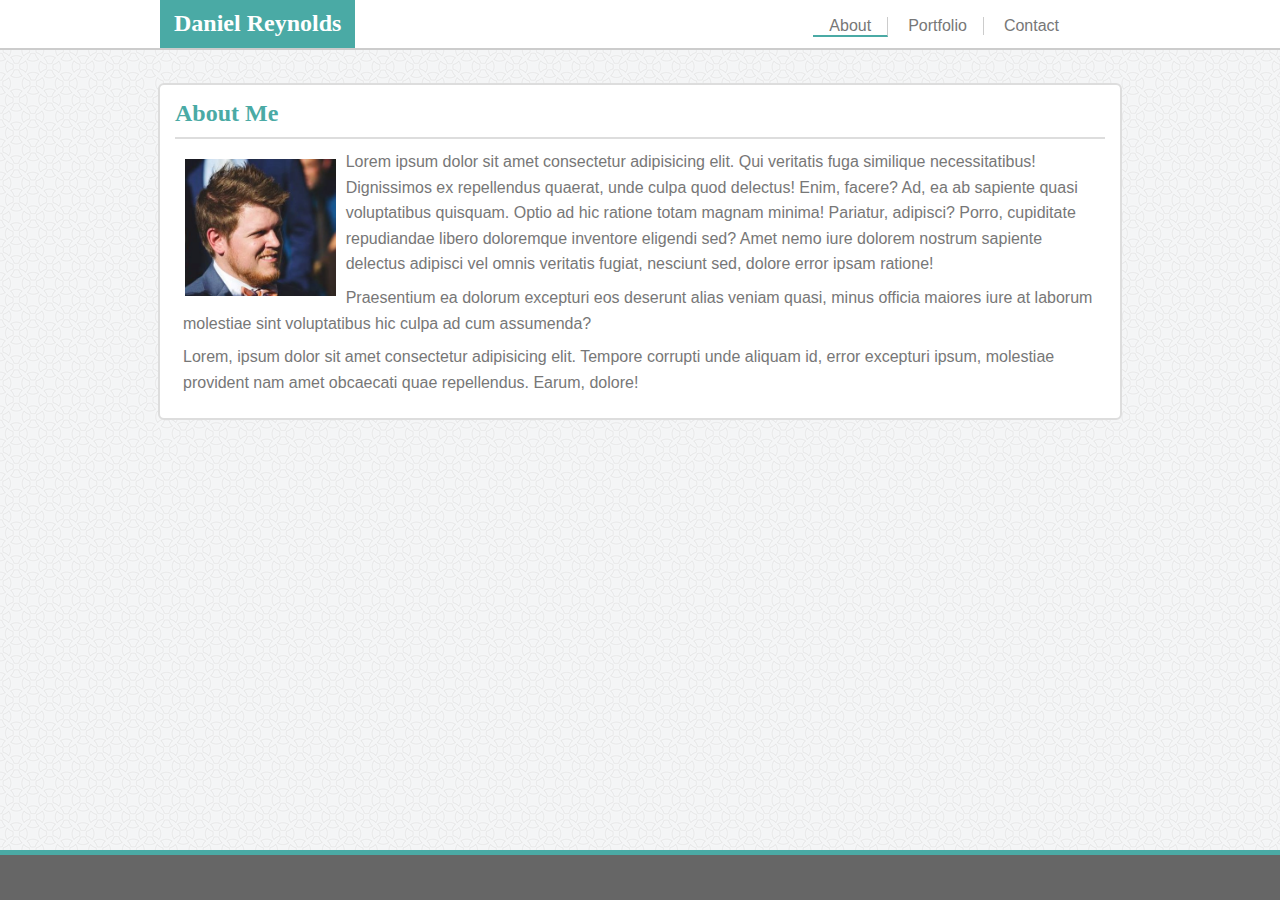
<file: index.html>
<!DOCTYPE html>
<html>

<head>
    <meta charset="utf-8" />
    <meta http-equiv="X-UA-Compatible" content="IE=edge">
    <title>Basic Portfolio</title>
    <meta name="viewport" content="width=device-width, initial-scale=1">
    <link rel="stylesheet" type="text/css" media="screen" href="assets/css/style.css" />
</head>





<body>

    <header>
        <div class="topnav">
            <h2 class="heading-font nav-heading">Daniel Reynolds</h2>
            <div class="heading-space"></div>
            <a class="arial-font nav-link active-link" href="index.html">About</a>
            <a class="arial-font nav-link" href="portfolio.html">Portfolio</a>
            <a class="arial-font" href="contact.html">Contact</a>
            
            
            <div class="end-float"></div>
        </div>
    </header>
    
    <br>

    <div class="content">
    <div class="main-body">
        <h2 class="heading-font about">About Me</h2>
        <hr>
        <img id="headshot" src="assets/images/headshot.jpg" alt="Me">
        <p class="arial-font" >Lorem ipsum dolor sit amet consectetur adipisicing elit. Qui veritatis fuga similique necessitatibus! Dignissimos ex repellendus quaerat, unde culpa quod delectus! Enim, facere? Ad, ea ab sapiente quasi voluptatibus quisquam. Optio ad hic ratione totam magnam minima! Pariatur, adipisci? Porro, cupiditate repudiandae libero doloremque inventore eligendi sed? Amet nemo iure dolorem nostrum sapiente delectus adipisci vel omnis veritatis fugiat, nesciunt sed, dolore error ipsam ratione!</p>
        <p class="arial-font">Praesentium ea dolorum excepturi eos deserunt alias veniam quasi, minus officia maiores iure at laborum molestiae sint voluptatibus hic culpa ad cum assumenda?</p>
        <p class="arial-font"> Lorem, ipsum dolor sit amet consectetur adipisicing elit. Tempore corrupti unde aliquam id, error excepturi ipsum, molestiae provident nam amet obcaecati quae repellendus. Earum, dolore!</p>
    </div>
    </div>

    <footer>
    
    </footer>
</body>



</html>
</file>
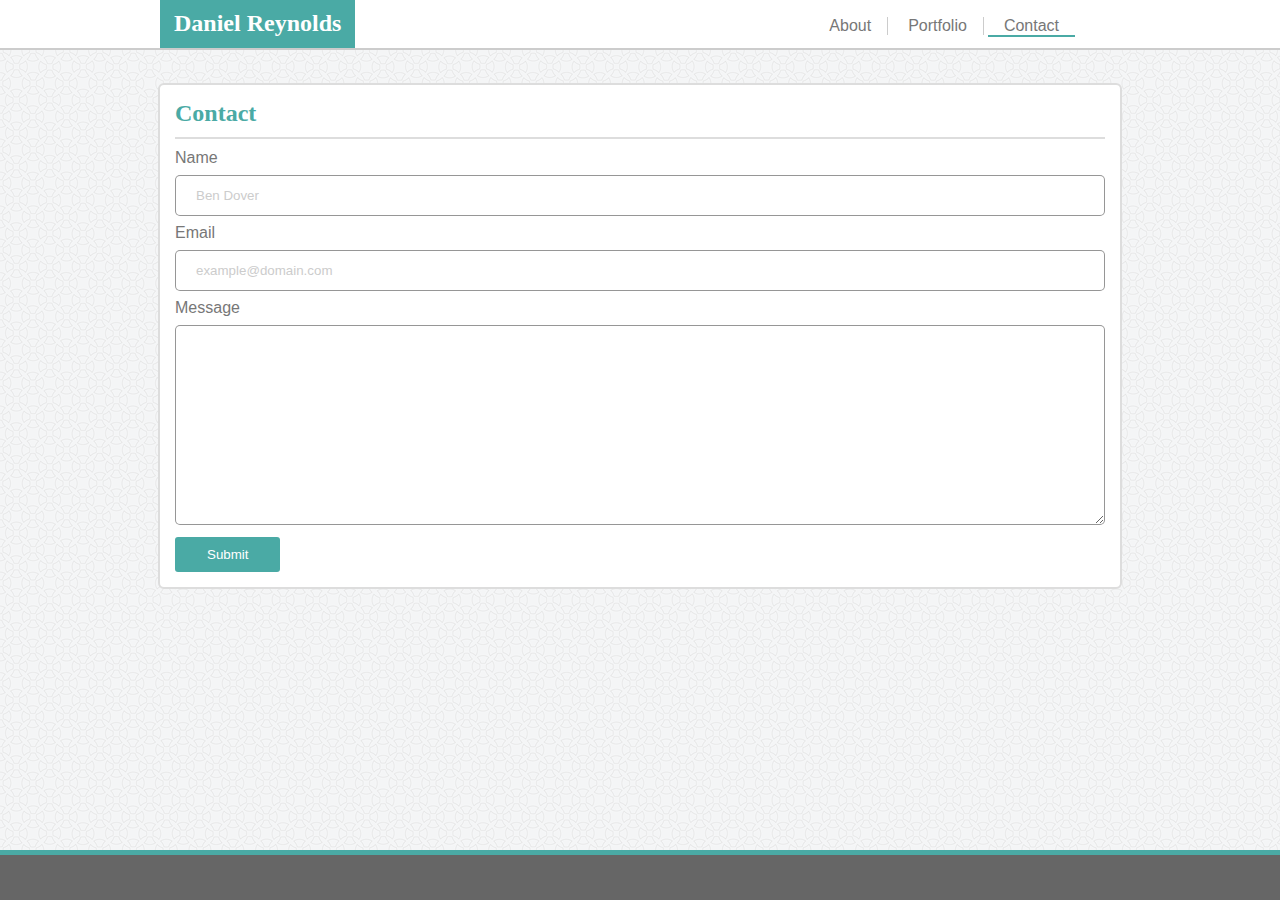
<file: contact.html>
<!DOCTYPE html>
<html>

<head>
    <meta charset="utf-8" />
    <title>Basic Portfolio</title>
    <link rel="stylesheet" type="text/css" media="screen" href="assets/css/style.css" />
</head>



<body>

    <header>
        <div class="topnav">
            <h2 class="heading-font nav-heading">Daniel Reynolds</h2>
            <div class="heading-space"></div>
            <a class="arial-font nav-link" href="index.html">About</a>
            <a class="arial-font nav-link" href="portfolio.html">Portfolio</a>
            <a class="arial-font active-link" href="contact.html">Contact</a>
        </div>
    </header>
    
    <br>

    <div class="content">
    <div class="main-body">
        <h2 class="heading-font about">Contact</h2>
        <hr>
        <label for="name-input" class="arial-font">Name</label>
        <input id="name-input" class="arial-font" type="text" placeholder="Ben Dover">
        <label for="email-input" class="arial-font">Email</label>
        <input id="email-input" class="arial-font" type="email" placeholder="example@domain.com">
        <label for="message-input" class="arial-font">Message</label>
        <textarea class="arial-font" id="message-input"></textarea>
        <button>Submit</button>
    </div>
    </div>

    <footer>
    
    </footer>
</body>



</html>
</file>
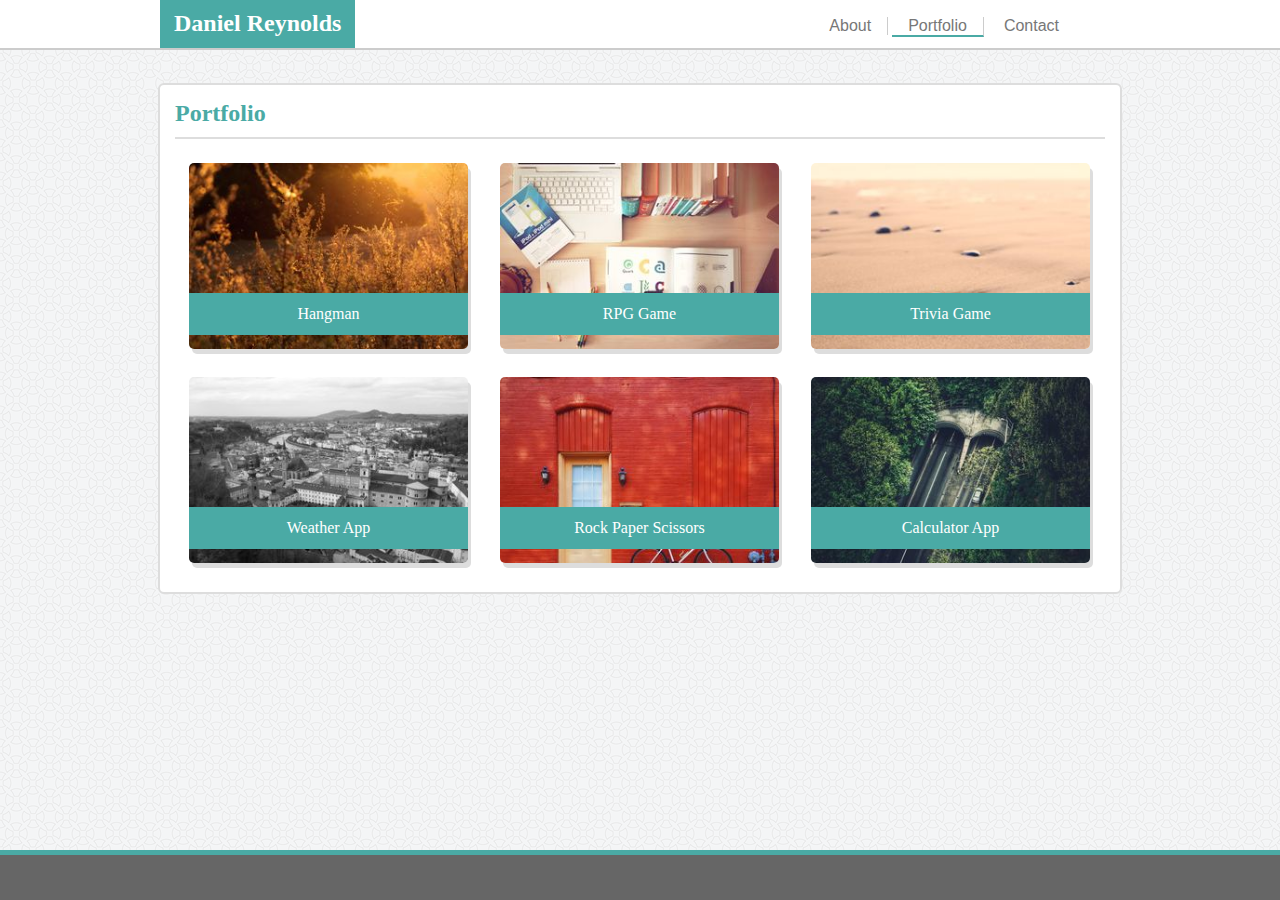
<file: portfolio.html>
<!DOCTYPE html>
<html>

<head>
    <meta charset="utf-8" />
    <title>Basic Portfolio</title>
    <link rel="stylesheet" type="text/css" media="screen" href="assets/css/style.css" />
</head>



<body>

    <header>
        <div class="topnav">
            <h2 class="heading-font nav-heading">Daniel Reynolds</h2>
            <div class="heading-space"></div>
            <a class="arial-font nav-link" href="index.html">About</a>
            <a class="arial-font nav-link active-link" href="portfolio.html">Portfolio</a>
            <a class="arial-font" href="contact.html">Contact</a>
        </div>
    </header>
    
    <br>

    <div class="content">
    <div class="main-body portfolio-body">
        <h2 class="heading-font about">Portfolio</h2>
        <hr>
        
        <div class="img-container">
            <img class="port-img" src="assets/images/hangman.jpg" alt="field">
            <div class="img-label">
                <p>Hangman</p>
            </div>
        </div>

        <div class="img-container">
            <img class="port-img" src="assets/images/rpggame.jpg" alt="desktop">
            <div class="img-label">
                <p>RPG Game</p>
            </div>
        </div>

        <div class="img-container">
            <img class="port-img" src="assets/images/trivia.jpg" alt="beach">
            <div class="img-label">
                <p>Trivia Game</p>
            </div>
        </div>

        <div class="img-container">
            <img class="port-img" src="assets/images/weather.jpg" alt="city">
            <div class="img-label">
                <p>Weather App</p>
            </div>
        </div>

        <div class="img-container">
            <img class="port-img" src="assets/images/rockpaper.jpg" alt="redwall">
            <div class="img-label">
                <p>Rock Paper Scissors</p>
            </div>
        </div>
        <div class="img-container">
            <img class="port-img" src="assets/images/calculator.jpg" alt="redwall">
            <div class="img-label">
                <p>Calculator App</p>
            </div>
        </div>
        
    </div>
    </div>

    <footer>
    
    </footer>
</body>



</html>
</file>
<file: assets/css/style.css>
* {
    margin: 0;
    padding: 0;
}

html, body {
    height: 100%;
    width: 100%;
    background-image: url("../images/circles-light.png");
}

p {
    line-height: 1.6;
    margin: 8px;
}

.heading-font {
    font-family: 'Georgia', Times, Times New Roman, serif; 
}

.arial-font {
    font-family: 'Arial', 'Helvetica Neue', Helvetica, sans-serif;
    color: #777777;
}

header {
    background-color: #ffffff;
    min-width: 540px;
    width: 100vw;
    border-bottom: 2px solid #cccccc;
}

.topnav {
    margin: 0 auto;
    width: 100vw;
    min-width: 540px;
    max-width: 960px;
    background-color: #ffffff;
}

.nav-heading {
    display: inline-block;
    background-color: #4aaaa5;
    color: #ffffff;
    text-align: center;
    padding: 10px 14px;
    height: 28px;
}

.heading-space {
    display: inline-block;
    margin: 0 auto;
    width: calc(100vw - 510px);
    max-width: 450px;
    min-width: 20px;
}

.topnav a {
    display: inline-block;
    text-align: center;
    padding: 0px 16px;
    margin-top: 14px 0;
    text-decoration: none;
    cursor: pointer;
}

.topnav a:hover {
    border-bottom: 2px solid #666666;
}

.nav-link {
    border-right: 1px solid #cccccc;
}

.active-link {
    border-bottom: 2px solid #4aaaa5;
}


.about {
    color: #4aaaa5;
    margin-bottom: 10px;
}

hr {
    height: 2px;
    background-color: #dddddd;
    border: 0 none;
    margin-bottom: 10px;
}

#headshot {
    width: 16.2%;
    float: left;
    margin: 10px;
}

.main-body {
    margin: 15px auto;
    clear: both;
    width: 85vw;
    min-width: 500px;
    max-width: 930px;
    background-color: #ffffff;
    padding: 15px;
    border: 2px solid #dddddd;
    border-radius: 6px;
}

input {
    width: 100%;
    padding: 12px 20px;
    margin: 8px 0;
    box-sizing: border-box;
    border: 1px solid #666666af;
    border-radius: 5px;
}

#message-input {
    width: 100%;
    padding: 12px 20px;
    margin: 8px 0;
    box-sizing: border-box;
    resize: vertical;
    height: 200px;
    border: 1px solid #666666af;
    border-radius: 5px;
}

#message-input:focus {
    outline: none;
    border: 2px solid #666666;
    
}

input:focus {
    outline: none;
    border: 2px solid #666666;
    padding: 11px 18px;
}

input:focus::-webkit-input-placeholder { color:transparent; }
input:focus:-moz-placeholder { color:transparent; }
input::-webkit-input-placeholder { color: #cccccc; }
input::-moz-placeholder {color: #cccccc; }

button {
    background-color: #4aaaa5;
    border: none;
    color: #ffffff;
    padding: 10px 32px;
    text-align: center;
    text-decoration: none;
    font-family: 'Arial', 'Helvetica Neue', Helvetica, sans-serif;
    border-radius: 3px;
    cursor: pointer;
}

button:active {
   transform: scale(.95); 
   
}

button:focus {
    outline: none;
}



.img-container {
    position: relative;
    text-align: center;
    width: 279px;
    height: 186px;
    color: #ffffff;
    display: inline-block;
    margin: 14px;
    transition: transform 0.08s;
    box-shadow: 3px 5px #dddddd;
    border-radius: 5px;
    cursor: pointer;
}

.img-container:hover {
    transform: scale(1.02);
}

.img-container:active {
    transform: scale(0.98);
}

.end-float {
    clear: both;
}

.img-label {
    width: 279px;
    background-color: #4aaaa5;
    position: absolute;
    top: 70%;
}

.port-img {
    width: 100%;
    border-radius: 5px;
}

body {
    display: flex;
    flex-direction: column;
}

.content {
    flex: 1 0 auto;
}

footer {
    flex-shrink: 0;
    background-color: #666666;
    min-width: 540px;
    width: 100vw;
    height: 45px;
    border-top: 5px solid #4aaaa5;
}

.portfolio-body {
    -webkit-touch-callout: none; /* iOS Safari */
    -webkit-user-select: none; /* Safari */
     -khtml-user-select: none; /* Konqueror HTML */
       -moz-user-select: none; /* Firefox */
        -ms-user-select: none; /* Internet Explorer/Edge */
            user-select: none; /* Non-prefixed version, currently
                                  supported by Chrome and Opera */
    
    
}
</file>
